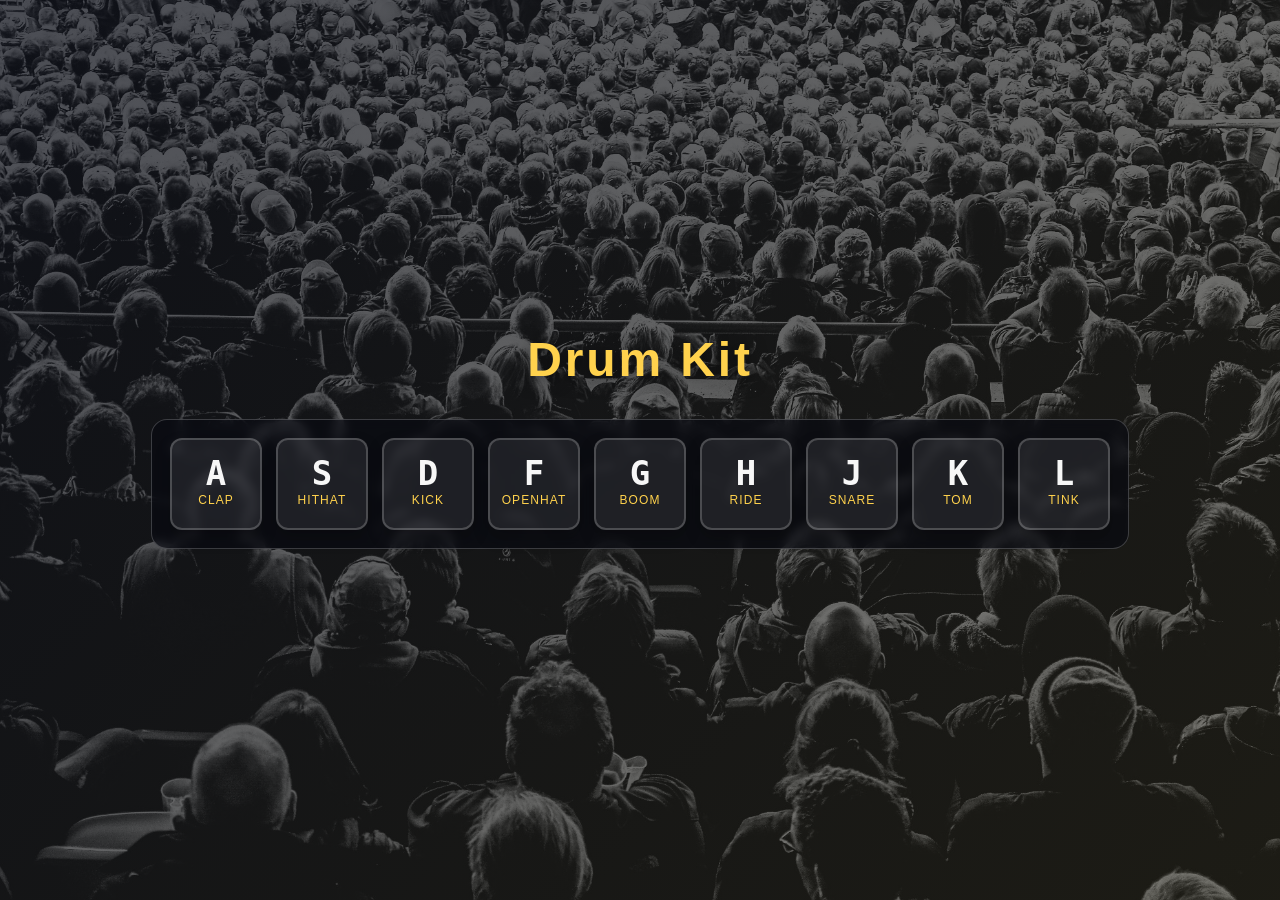
<file: 01_DrumKit/index.html>
<!DOCTYPE html>
<html lang="en">
<head>
    <meta charset="UTF-8">
    <meta name="viewport" content="width=device-width, initial-scale=1.0">
    <title>Drum Kit</title>
  <link rel="stylesheet" href="style.css">
</head>
<body>
    <h1>Drum Kit</h1>
    
    <div class="keys">
       <div data-key="65" class="key">
      <kbd>A</kbd>
      <span class="sound">clap</span>
    </div>
    <div data-key="83" class="key">
      <kbd>S</kbd>
      <span class="sound">hithat</span>
    </div>
    <div data-key="68" class="key">
      <kbd>D</kbd>
      <span class="sound">kick</span>
    </div>
    <div data-key="70" class="key">
      <kbd>F</kbd>
      <span class="sound">openhat</span>
    </div>
    <div data-key="71" class="key">
      <kbd>G</kbd>
      <span class="sound">boom</span>
    </div>
    <div data-key="72" class="key">
        <kbd>H</kbd>
        <span class="sound">ride</span>
    </div>
    <div data-key="74" class="key">
        <kbd>J</kbd>
        <span class="sound">snare</span>
    </div>
    <div data-key="75" class="key">
        <kbd>K</kbd>
        <span class="sound">tom</span>
    </div>
    <div data-key="76" class="key">
        <kbd>L</kbd>
        <span class="sound">tink</span>
    </div>
    </div>
    
    <audio data-key="65" src="sounds/clap.wav"></audio>
    <audio data-key="83" src="sounds/hithat.wav"></audio>
    <audio data-key="68" src="sounds/kick.wav"></audio>
    <audio data-key="70" src="sounds/openhat.wav"></audio>
    <audio data-key="71" src="sounds/boom.wav"></audio>
    <audio data-key="72" src="sounds/ride.wav"></audio>
    <audio data-key="74" src="sounds/snare.wav"></audio>
    <audio data-key="75" src="sounds/tom.wav"></audio>
    <audio data-key="76" src="sounds/tink.wav"></audio>

  <script src="script.js"></script>
  
</body>
</html>
</file>
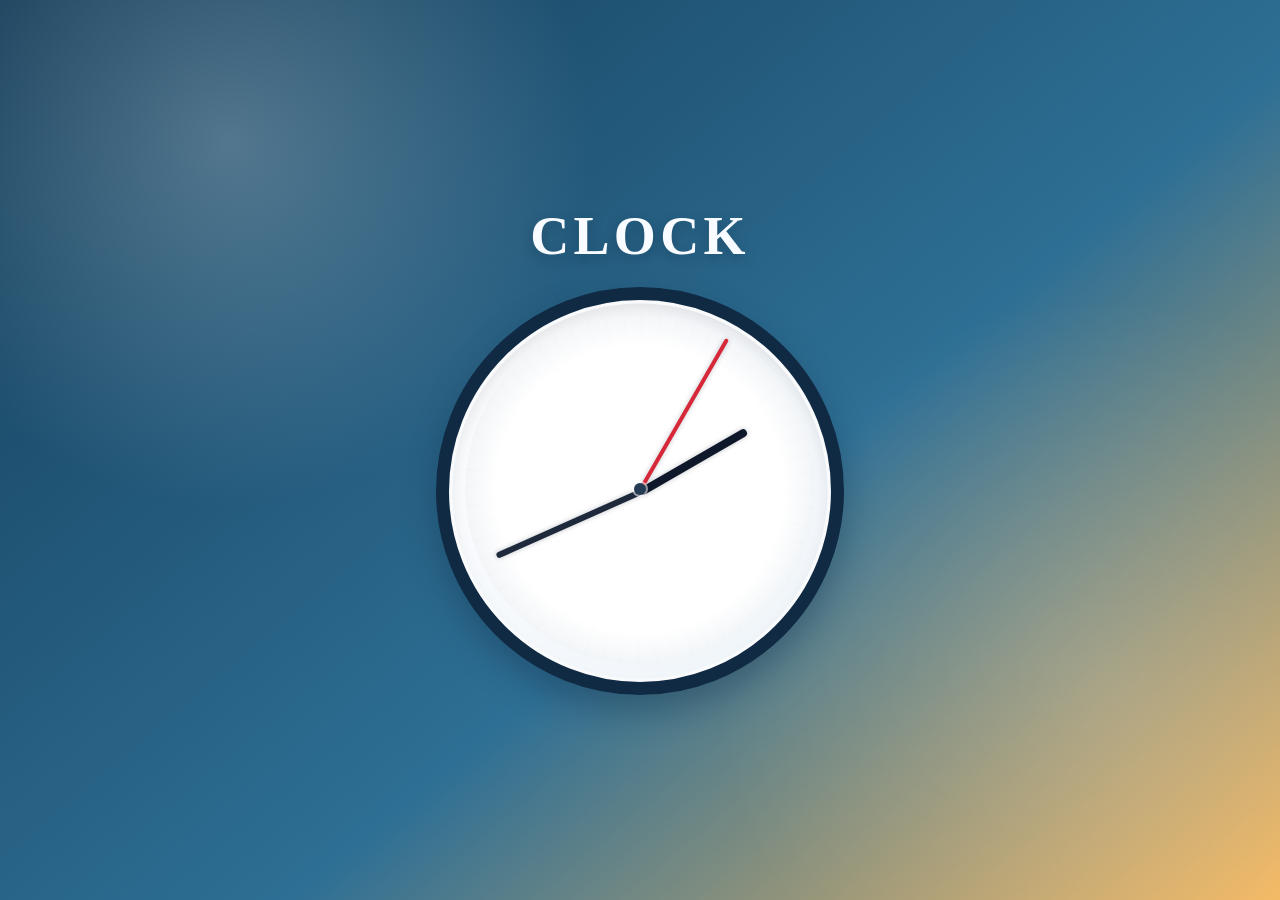
<file: 02_Clock/index.html>
<!DOCTYPE html>
<html lang="en">
<head>
    <meta charset="UTF-8">
    <meta name="viewport" content="width=device-width, initial-scale=1.0">
    <title>Clock</title>
    <link rel="stylesheet" href="style.css">
</head>
<body>
    <h1>Clock</h1>
    <div class="clock">
        <div class="clock-face">
            <div class="hand hour-hand"></div>
            <div class="hand minute-hand"></div>
            <div class="hand second-hand"></div>
        </div>

    </div>
    <script src="script.js"></script>
</body>
</html>
</file>
<file: 01_DrumKit/style.css>
:root {
  --text: #f7f7f7;
  --accent: #ffd24d;
  --panel: rgba(8, 10, 18, 0.66);
  --panel-border: rgba(255, 255, 255, 0.2);
  --key-bg: rgba(255, 255, 255, 0.08);
}

* {
  box-sizing: border-box;
}

h1 {
  font-size: 48px;
  margin: 0 0 12px;
  color: var(--accent);
  letter-spacing: 0.06em;
  text-shadow: 0 3px 18px rgba(0, 0, 0, 0.5);
  position: relative;
  z-index: 1;
}

body {
  margin: 0;
  font-family: "Trebuchet MS", "Segoe UI", Tahoma, sans-serif;
  display: flex;
  flex-direction: column;
  justify-content: center;
  align-items: center;
  min-height: 100vh;
  color: var(--text);
  background: #000 url("bgimg.jpg") no-repeat center center fixed;
  background-size: cover;
  position: relative;
}

body::before {
  content: "";
  position: absolute;
  inset: 0;
  background: linear-gradient(135deg, rgba(5, 8, 18, 0.72), rgba(22, 20, 8, 0.55));
}

.keys {
  display: flex;
  gap: 14px;
  flex-wrap: wrap;
  justify-content: center;
  padding: 18px;
  max-width: 980px;
  margin: 20px;
  border: 1px solid var(--panel-border);
  border-radius: 16px;
  background: var(--panel);
  backdrop-filter: blur(5px);
  position: relative;
  z-index: 1;
}

.key {
  width: 92px;
  min-height: 92px;
  padding: 16px 10px;
  border: 2px solid var(--panel-border);
  border-radius: 12px;
  text-align: center;
  background: var(--key-bg);
  transition: transform 0.09s ease, border-color 0.09s ease, box-shadow 0.09s ease, background-color 0.12s ease;
  box-shadow: 0 8px 16px rgba(0, 0, 0, 0.24);
}

.key:hover {
  background-color: rgba(255, 255, 255, 0.14);
}

.key kbd {
  font-size: 34px;
  font-weight: 700;
  line-height: 1;
  display: block;
}

.sound {
  font-size: 12px;
  margin-top: 8px;
  color: var(--accent);
  text-transform: uppercase;
  letter-spacing: 0.09em;
}

.playing {
  transform: scale(1.08);
  border-color: var(--accent);
  box-shadow: 0 0 16px rgba(255, 210, 77, 0.85);
  background-color: rgba(255, 210, 77, 0.14);
}

@media (max-width: 640px) {
  h1 {
    font-size: 34px;
    margin-bottom: 10px;
  }

  .keys {
    gap: 10px;
    padding: 12px;
    margin: 12px;
  }

  .key {
    width: 78px;
    min-height: 78px;
    padding: 12px 8px;
  }

  .key kbd {
    font-size: 28px;
  }
}
</file>
<file: 02_Clock/style.css>
:root {
    --bg-1: #143d59;
    --bg-2: #2e6f95;
    --bg-3: #f4b860;
    --ring-light: #f8fafc;
    --ring-dark: #102a43;
    --face: #eef4fa;
    --tick: #243b53;
    --second: #d62839;
    --text-main: #f8fbff;
    --text-soft: #d8e8ff;
}

html {
    font-family: "Trebuchet MS", "Segoe UI", sans-serif;
    font-size: 10px;
    min-height: 100%;
    background:
        radial-gradient(circle at 18% 16%, rgba(255, 255, 255, 0.24), transparent 28%),
        radial-gradient(circle at 86% 76%, rgba(255, 255, 255, 0.12), transparent 30%),
        linear-gradient(140deg, var(--bg-1), var(--bg-2) 58%, var(--bg-3));
}

body {
    margin: 0;
    display: flex;
    flex-direction: column;
    justify-content: center;
    align-items: center;
    min-height: 100vh;
    padding: 2.4rem;
    box-sizing: border-box;
    text-align: center;
}

h1 {
    margin: 0 0 2rem;
    color: var(--text-main);
    font-family: "Georgia", "Times New Roman", serif;
    font-weight: 700;
    font-size: clamp(3.2rem, 7vw, 5.4rem);
    letter-spacing: 0.08em;
    text-transform: uppercase;
    text-shadow: 0 0.4rem 1.2rem rgba(16, 42, 67, 0.35);
}

.clock {
    width: min(72vw, 35rem);
    aspect-ratio: 1 / 1;
    border: 1.3rem solid var(--ring-dark);
    border-radius: 50%;
    margin: 0 auto;
    position: relative;
    padding: 1.6rem;
    background: linear-gradient(145deg, #ffffff, var(--face));
    box-shadow:
        0 1.6rem 3.2rem rgba(16, 42, 67, 0.35),
        inset 0 0 0 0.35rem var(--ring-light),
        inset 0 1rem 1.8rem rgba(15, 23, 42, 0.12);
}

.clock-face {
    position: relative;
    width: 100%;
    height: 100%;
    border-radius: 50%;
    background:
        radial-gradient(circle, rgba(255, 255, 255, 0.98) 0 58%, rgba(203, 213, 225, 0.75) 100%),
        repeating-conic-gradient(from 0deg, rgba(0, 0, 0, 0.08) 0 1deg, transparent 1deg 6deg);
    transform: translateY(-2px);
}

.clock-face::after {
    content: "";
    position: absolute;
    top: 50%;
    left: 50%;
    width: 1.2rem;
    height: 1.2rem;
    border-radius: 50%;
    background: var(--tick);
    transform: translate(-50%, -50%);
    z-index: 10;
    box-shadow: 0 0 0 0.2rem rgba(255, 255, 255, 0.55);
}

.hand {
    position: absolute;
    top: 50%;
    left: 0;
    width: 50%;
    height: 0.6rem;
    background: var(--tick);
    border-radius: 999px;
    transform-origin: 100%;
    transform: rotate(90deg);
    transition: all 0.05s cubic-bezier(0.68, 0.55, 0.265, 1.55);
    box-shadow: 0 0 0.5rem rgba(15, 23, 42, 0.25);
}

.hour-hand {
    width: 35%;
    left: 15%;
    height: 0.75rem;
    background: #0f172a;
}

.minute-hand {
    width: 45%;
    left: 5%;
    height: 0.55rem;
    background: #1e293b;
}

.second-hand {
    height: 0.35rem;
    background: var(--second);
}

@media (max-width: 540px) {
    body {
        padding: 1.6rem;
    }

    h1 {
        margin-bottom: 1.6rem;
        letter-spacing: 0.06em;
    }

    .clock {
        width: min(86vw, 33rem);
        border-width: 1rem;
        padding: 1.2rem;
    }
}
</file>
